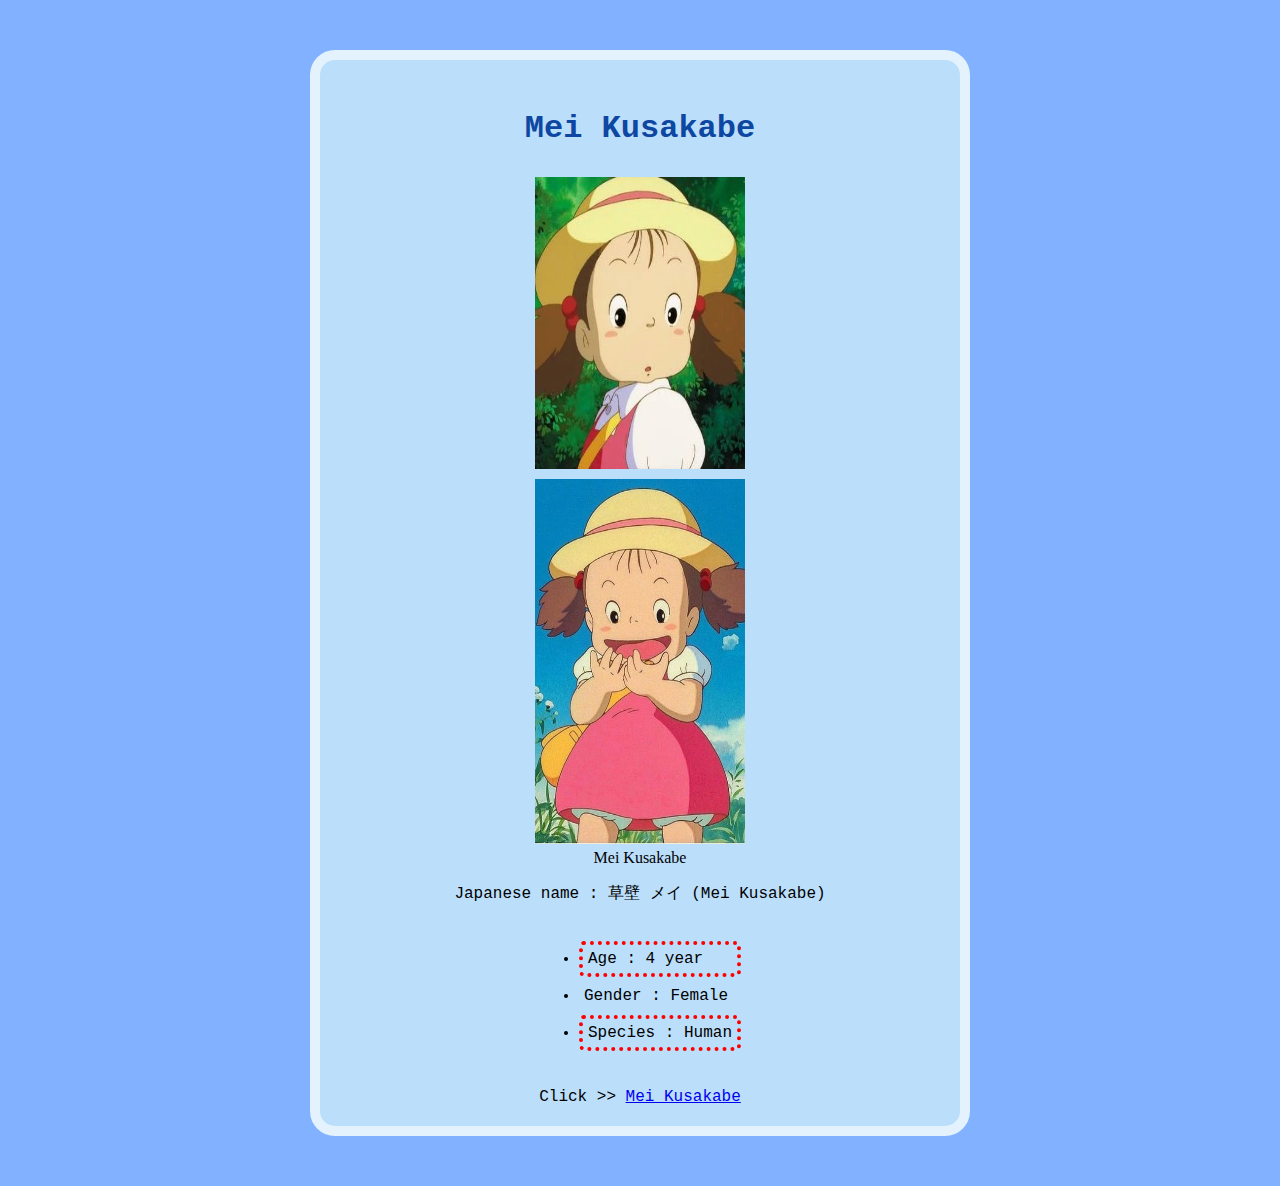
<file: test-site/index.html>
<html>
    <head>
        <title>wachiray-example</title>
        <link rel="stylesheet" href="styles/mei.css" type="text/css">
    </head>
    <body>
       <h1 id="heading">Mei Kusakabe</h1>
       <img class="mei1" src="images/Mei_Kusakabe.webp"  alt="My test image">
       <img class="mei2" src="images/Mei.jpg"  alt="My test image"> 
       <div class="caption"><caption>Mei Kusakabe</caption></div>
       <p>Japanese name : 草壁 メイ (Mei Kusakabe)</p>
       <div class="list">
        <ul>
            <li class="popular">Age : 4 year</li>
            <li>Gender : Female </li>
            <li class="popular">Species : Human </li>
           </ul>
       </div>
       <p>Click >> <a target="=_blank" href="https://ghibli.fandom.com/wiki/Mei_Kusakabe">Mei Kusakabe</a></p>
    </body>
</html>
</file>
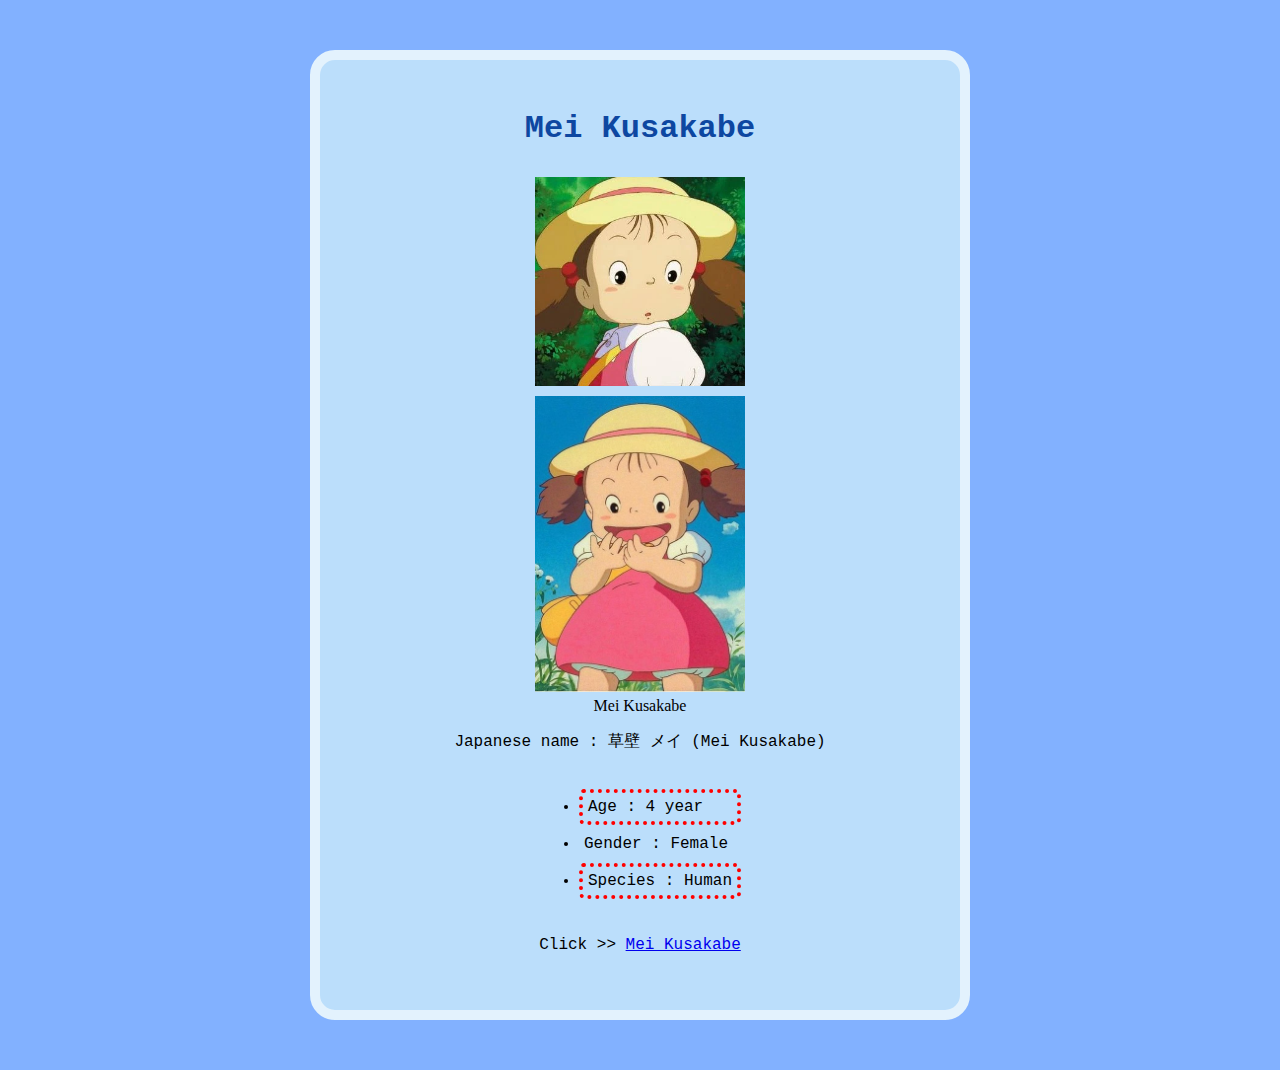
<file: lab4/Problem2/index.html>
<head>
    <title>wachiray-example</title>
    <meta name="viewport" content="width=device-width, initial-scale=1.0">
    <link rel="stylesheet" href="styles/mei.css" type="text/css">
    
</head>
    <body>
       <h1 id="heading">Mei Kusakabe</h1>
       <img class="mei1" src="images/Mei_Kusakabe.webp"  alt="My test image">
       <img class="mei2" src="images/Mei.jpg"  alt="My test image"> 
       <div class="caption"><caption>Mei Kusakabe</caption></div>
       <p>Japanese name : 草壁 メイ (Mei Kusakabe)</p>
       <div class="list">
        <ul>
            <li class="popular">Age : 4 year</li>
            <li>Gender : Female </li>
            <li class="popular">Species : Human </li>
           </ul>
       </div>
       <p>Click >> <a target="=_blank" href="https://ghibli.fandom.com/wiki/Mei_Kusakabe">Mei Kusakabe</a></p>
    </body>
</html>
</file>
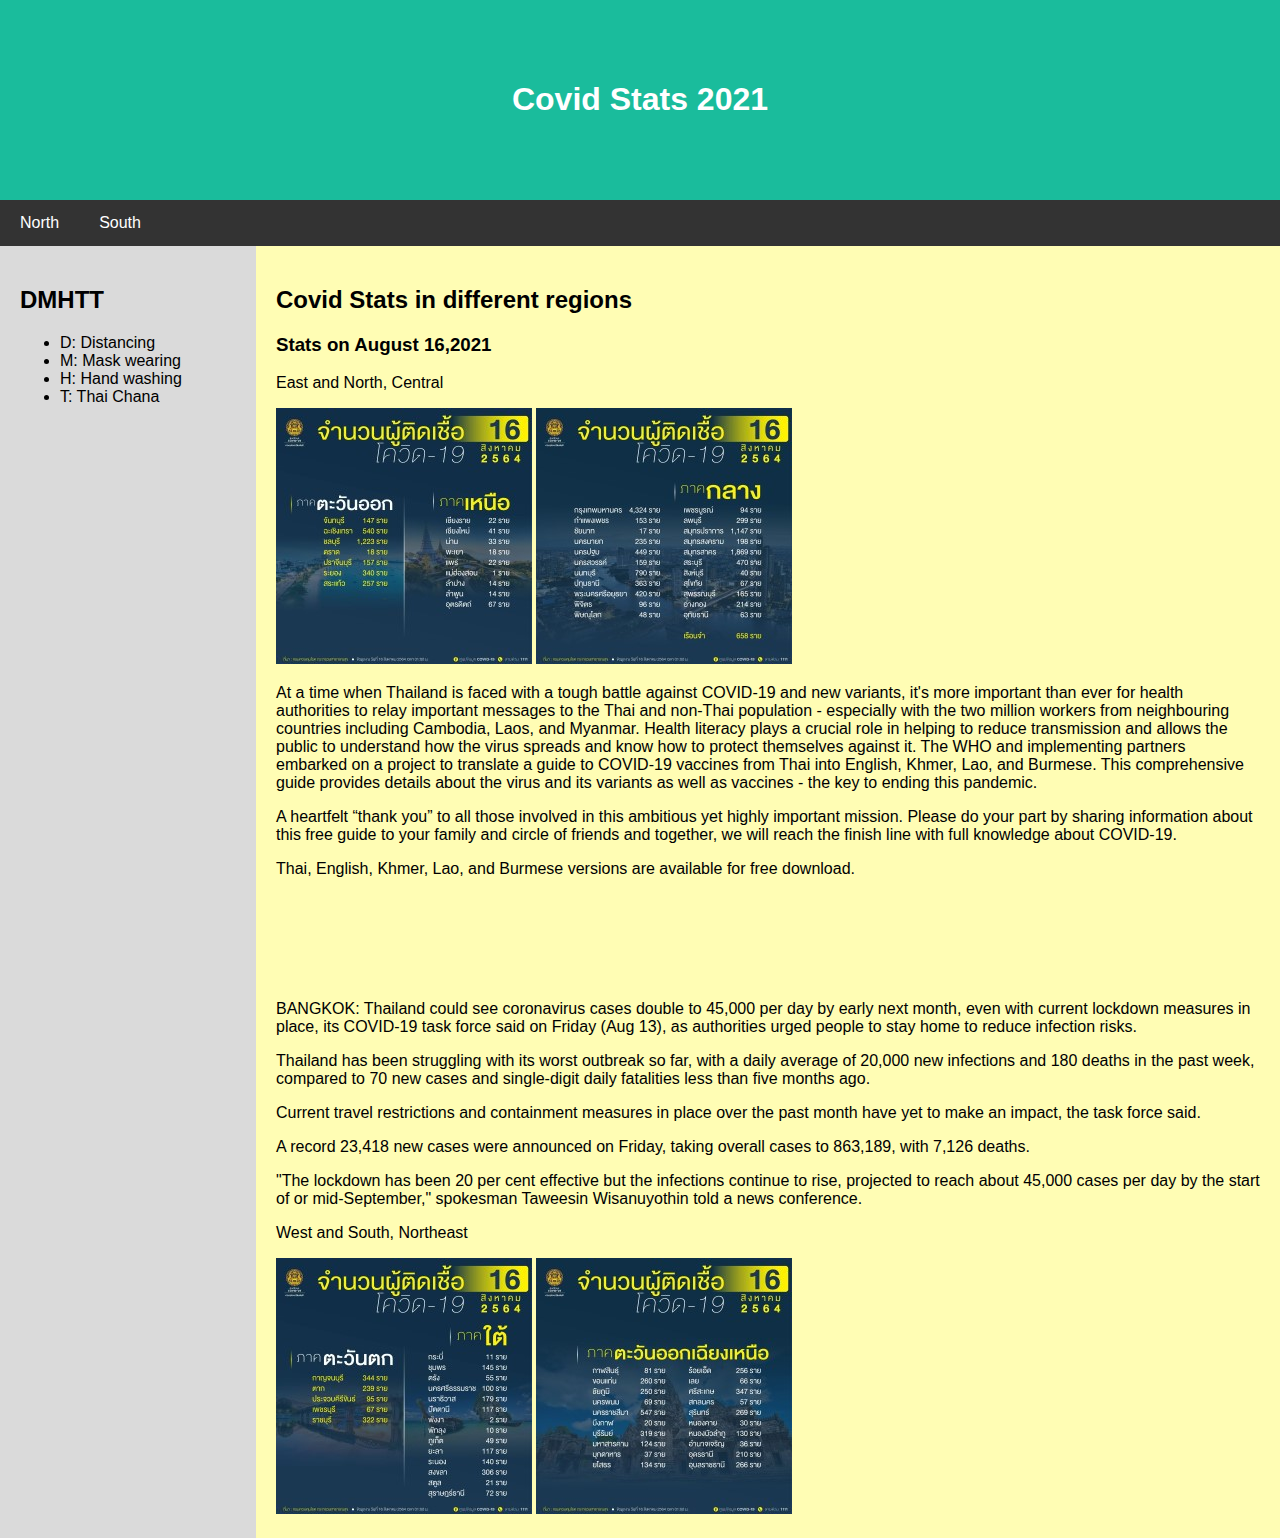
<file: lab4/Problem3/index.html>
<!DOCTYPE html>
<html>

<head>
  <title>Covid19 Info and Stats in Thailand</title>
  <meta charset="UTF-8">
  <meta name="viewport" content="width=device-width, initial-scale=1">
  <link rel="stylesheet" href="styles/Covid.css" type="text/css">
</head>

<body>
  <!-- Header -->
  <div class="header">
    <h1>Covid Stats 2021</h1>
  </div>

  <!-- Navigation Bar -->
  <div class="navbar">
    <a href="#Menu_north">North</a>
    <a href="#Menu_south">South</a>
  </div>
  <!-- The flexible grid (content) -->
  <div class="row">
    <div class="side">
      <h2>DMHTT</h2>
      <ul>
        <li>D: Distancing</li>
        <li>M: Mask wearing</li>
        <li>H: Hand washing</li>
        <li>T: Thai Chana</li>
       </ul>
    </div>
    <div class="main">
      <h2>Covid Stats in different regions</h2>
      <h3>Stats on August 16,2021</h3>
      <p id="Menu_north">East and North, Central</p>
      <img src="images/east-north.jpg"  alt="east-north">
      <img src="images/central.jpg"  alt="central">
      <p>
        At a time when Thailand is faced with a tough battle against COVID-19
        and new variants, it's more important than ever for health authorities
        to relay important messages to the Thai and non-Thai population
        - especially with the two million workers from neighbouring countries
        including Cambodia, Laos, and Myanmar.
        Health literacy plays a crucial role in helping to reduce transmission
        and allows the public to understand how the virus spreads and know how
        to protect themselves against it. The WHO and implementing partners
        embarked on a project to translate a guide to COVID-19 vaccines
        from Thai into English, Khmer, Lao, and Burmese.
        This comprehensive guide provides details about the virus and its
        variants as well as vaccines - the key to ending this pandemic.
      </p>
      <p>
        A heartfelt “thank you” to all those involved in this ambitious yet highly
        important mission. Please do your part by sharing information about this free
        guide to your family and circle of friends and together,
        we will reach the finish line with full knowledge about COVID-19.
      </p>
      <p>
        Thai, English, Khmer, Lao, and Burmese versions are available for free download.
      </p>
      <br/><br/><br/><br/><br/>
      <p>
      BANGKOK: Thailand could see coronavirus cases double to 45,000 per day by early next month, even with current lockdown measures in place, its COVID-19 task force said on Friday (Aug 13), as authorities urged people to stay home to reduce infection risks.
      </p>
      <p>
      Thailand has been struggling with its worst outbreak so far, with a daily average of 20,000 new infections and 180 deaths in the past week, compared to 70 new cases and single-digit daily fatalities less than five months ago.
      </p>
      <p>
      Current travel restrictions and containment measures in place over the past month have yet to make an impact, the task force said.
      </p>
      <p>
      A record 23,418 new cases were announced on Friday, taking overall cases to 863,189, with 7,126 deaths.
      </p>
      <p>
      "The lockdown has been 20 per cent effective but the infections continue to rise, projected to reach about 45,000 cases per day by the start of or mid-September," spokesman Taweesin Wisanuyothin told a news conference.
      </p>    
      <p id="Menu_south">West and South, Northeast</p>
      <img src="images/west-south.jpg"  alt="west-south">
      <img src="images/northeast.jpg"  alt="northeast">
    </div>
  </div>
</file>
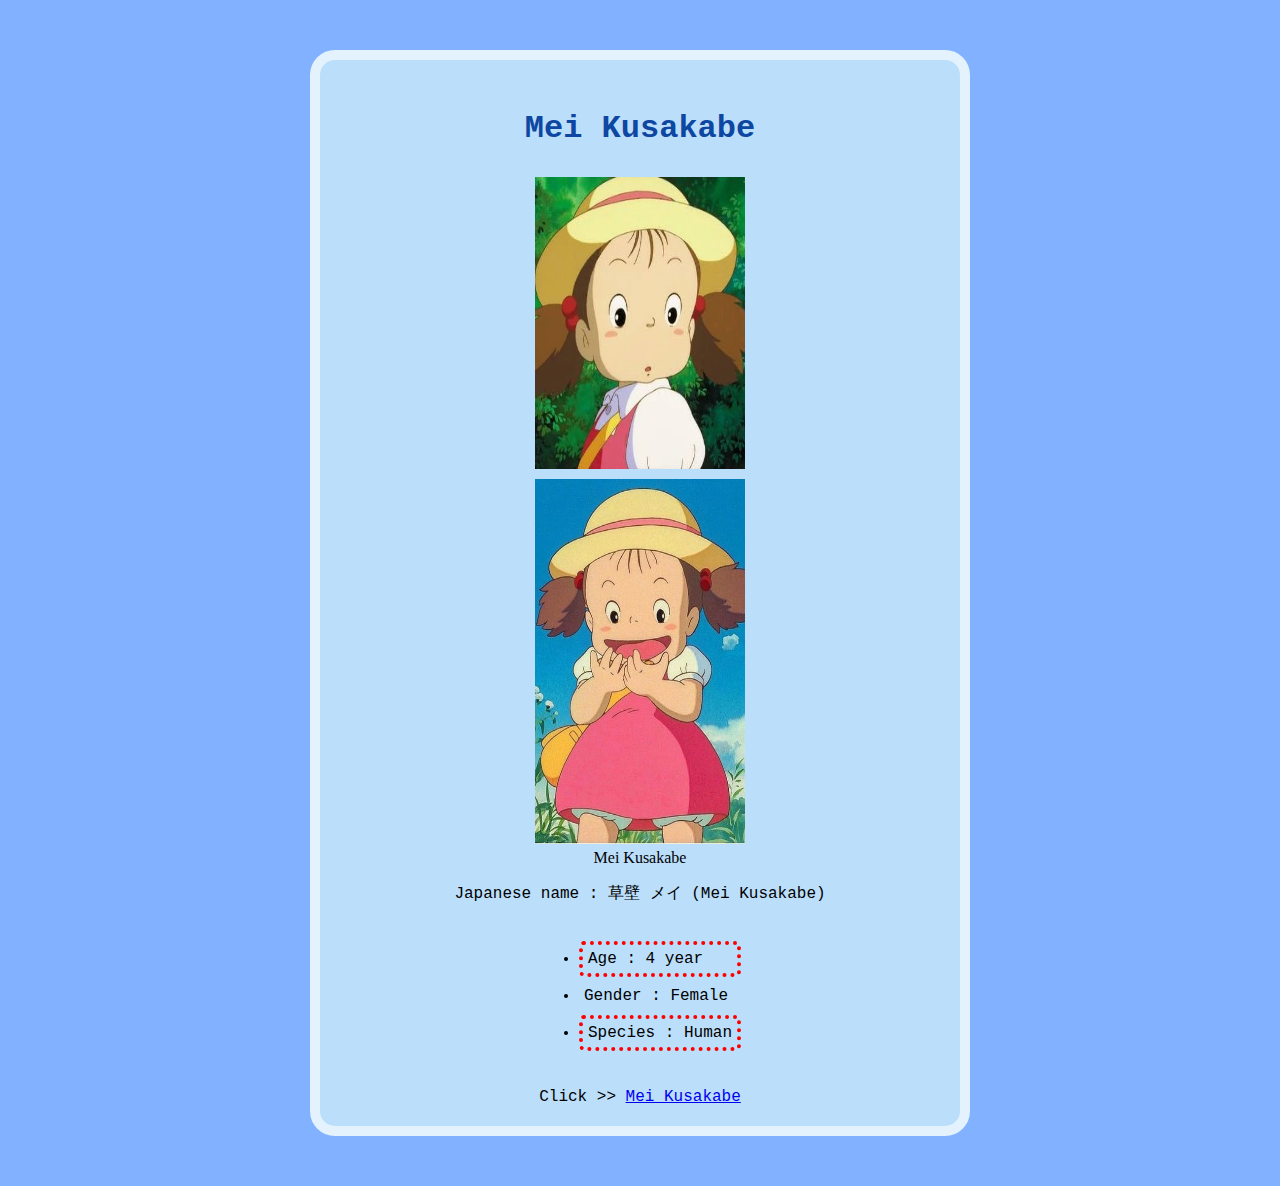
<file: test-site/wachiraya-example.html>
<html>
    <head>
        <title>wachiray-example</title>
        <meta name="viewport" content="width=device-width, initial-scale=1.0">
        <link rel="stylesheet" href="styles/mei.css" type="text/css">
    </head>
    <body>
       <h1 id="heading">Mei Kusakabe</h1>
       <img class="mei1" src="images/Mei_Kusakabe.webp"  alt="My test image">
       <img class="mei2" src="images/Mei.jpg"  alt="My test image"> 
       <div class="caption"><caption>Mei Kusakabe</caption></div>
       <p>Japanese name : 草壁 メイ (Mei Kusakabe)</p>
       <div class="list">
        <ul>
            <li class="popular">Age : 4 year</li>
            <li>Gender : Female </li>
            <li class="popular">Species : Human </li>
           </ul>
       </div>
       <p>Click >> <a target="=_blank" href="https://ghibli.fandom.com/wiki/Mei_Kusakabe">Mei Kusakabe</a></p>
    </body>
</html>
</file>
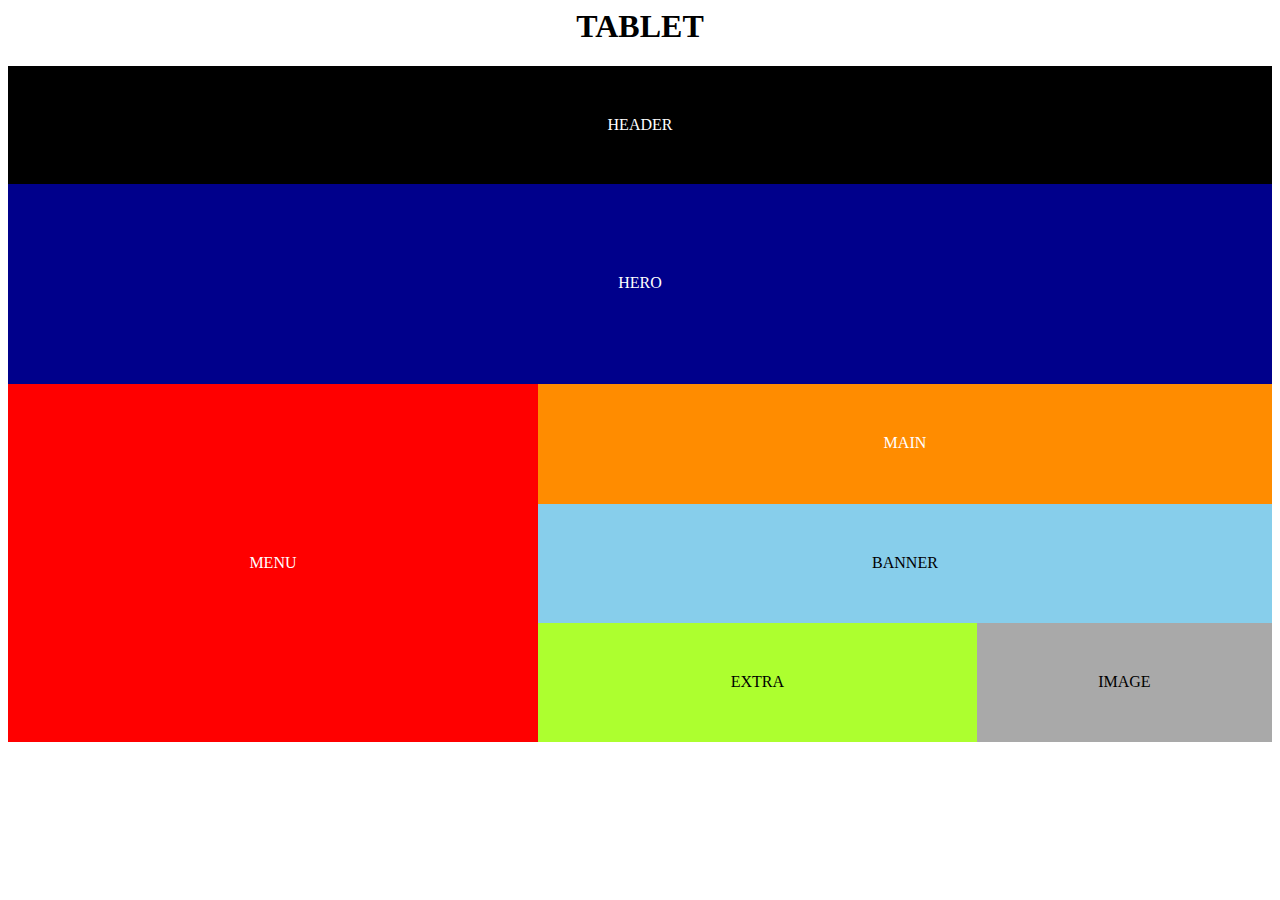
<file: lab4/Problem1/Using_grids.html>
<html>
    <head>
        <style>
            h1{
                text-align: center;
            }
            .gridclass{
                display: grid;
                grid-gap: 3 px;
                grid-auto-rows: minmax(100px, auto);
                text-align: center; 
            } 
            .headergrid{
                grid-column: 1/5;
                grid-row: 1;
                color: white;
                background-color:black ;
                padding:50px;
            }
            .herogrid{
                grid-column: 1/5;
                grid-row: 2/4;
                color: white;
                background-color:darkblue;
                padding:90px;
            }
            .menugrid{
                grid-column: 1/2;
                grid-row: 4/7;
                color: white;
                background-color:red;
                padding:170px;
            }
            .maingrid{
                grid-column: 2/5 ;
                grid-row: 4/5;
                color: white;
                background-color:darkorange; ;
                padding: 50px ;
            }
            .bannergrid{
                grid-column:2/5 ;
                background-color:skyblue;
                padding: 50px;
            }
            .extragrid{
                grid-column: 2/4;
                background-color:greenyellow;
                padding: 50px;
            }
            .imagegrid{
                grid-column: 4/5;
                background-color: darkgrey;
                padding: 50px 50px ;
            }
        </style>
        <body>
            <h1>TABLET</h1>
            <div class="gridclass">
                <div class="headergrid">HEADER</div>
                <div class="herogrid">HERO</div>
                <div class="menugrid">MENU</div>
                <div class="maingrid">MAIN</div>
                <div class="bannergrid">BANNER</div>
                <div class="extragrid">EXTRA</div>
                <div class="imagegrid">IMAGE</div>
            </div>
        </body>
    </head>
</html>
</file>
<file: test-site/styles/mei.css>
html{
    background-color: #82B1FF;
}

body{
    width: 600px;
    margin: 50px auto;
    background-color: #BBDEFB;
    padding: 30px 20px 20px 20px;
    border: 10px solid #E3F2FD;
    border-radius: 25px;
}
#heading{
    margin: auto;
    padding: 20px;
    text-align: center;
    color:#0D47A1 ;
    font-family: "Lucida Console", "Courier New", monospace;
}
img.mei1{
    display: block;
    margin:  auto;
    margin-top: 10px;
    margin-bottom: 10px;
    width:35%;
    height:40%;
}
img.mei2{
    display: block;
    margin: auto;
    width:35%;
    height:50%;
    margin-bottom: 5px;
}
div.caption{
    text-align: center;
}
p{
    text-align: center;
    font-family: "Lucida Console", "Courier New", monospace;
}
div.list{
    text-align: center;
}
ul{
    display: inline-block;
    text-align: left;
    font-family: "Lucida Console", "Courier New", monospace;
}
li{
    margin: 5px auto;
    padding: 5px 5px 5px 5px;
}   
li.popular{
    border: 4px dotted red;
    border-radius: 5px;
    margin: 5px auto;
    padding: 5px 5px 5px 5px;
}
</file>
<file: lab4/Problem2/styles/mei.css>
html{
    background-color: #82B1FF;
}

body{
    width: 600px;
    height: 900px;
    margin: 50px auto;
    background-color: #BBDEFB;
    padding: 30px 20px 20px 20px;
    border: 10px solid #E3F2FD;
    border-radius: 25px;
}
#heading{
    margin: auto;
    padding: 20px;
    text-align: center;
    color:#0D47A1 ;
    font-family: "Lucida Console", "Courier New", monospace;
}
img.mei1{
    display: block;
    margin:  auto;
    margin-top: 10px;
    margin-bottom: 10px;
    width:35%;
    height:auto;
    max-width: 100%;
}
img.mei2{
    display: block;
    margin: auto;
    width:35%;
    height:auto;
    max-width: 100%;
    margin-bottom: 5px;
}
div.caption{
    text-align: center;
}
p{
    text-align: center;
    font-family: "Lucida Console", "Courier New", monospace;
}
div.list{
    text-align: center;
}
ul{
    display: inline-block;
    text-align: left;
    font-family: "Lucida Console", "Courier New", monospace;
}
li{
    margin: 5px auto;
    padding: 5px 5px 5px 5px;
}   
li.popular{
    border: 4px dotted red;
    border-radius: 5px;
    margin: 5px auto;
    padding: 5px 5px 5px 5px;
}
/* iPhone SE in portrait */
@media only screen and (max-width: 320px) and (orientation: portrait) {
   
}
/* iPhone SE in landscape */
@media only screen and (max-width: 667px) and (orientation: landscape) {
    
}
/* iPad Air in portrait */
@media only screen and (min-width: 820px) and (max-width: 1180px) and (orientation: portrait) {
}
/* iPad Air in landscape */
@media only screen and (min-width: 820px) and (max-width: 1180px) and (orientation: landscape) {
}
</file>
<file: lab4/Problem3/styles/Covid.css>
* {
    box-sizing: border-box;
  }

  /* Style the body */
  body {
    font-family: Arial;
    margin: 0;
  }

  /* Header/logo Title */
  .header {
    padding: 60px;
    text-align: center;
    background: #1abc9c;
    color: white;
  }

  /* Style the top navigation bar */
  .navbar {
    display: flex;
    background-color: #333;
  }

  /* Style the navigation bar links */
  .navbar a {
    color: white;
    padding: 14px 20px;
    text-decoration: none;
    text-align: center;
  }

  /* Change color on hover */
  .navbar a:hover {
    background-color: #ddd;
    color: black;
  }

  /* Column container */
  .row {
    display: flex;
    flex-wrap: wrap;
  }

  /* Create two unequal columns that sits next to each other */
  /* Sidebar/left column */
  .side {
    flex: 10%;
    background-color: rgb(218, 218, 218);
    padding: 20px;
  }
  /* Main column */
  .main {
    flex: 70%;
    background-color: rgb(255, 253, 180);
    padding: 20px;
  }

  /* Responsive layout - when the screen is less than 700px wide, make the two columns stack on top of each other instead of next to each other */
  @media screen and (max-width: 700px) {
    .row,
    .navbar {
      flex-direction: column;
    }
  }
</file>
